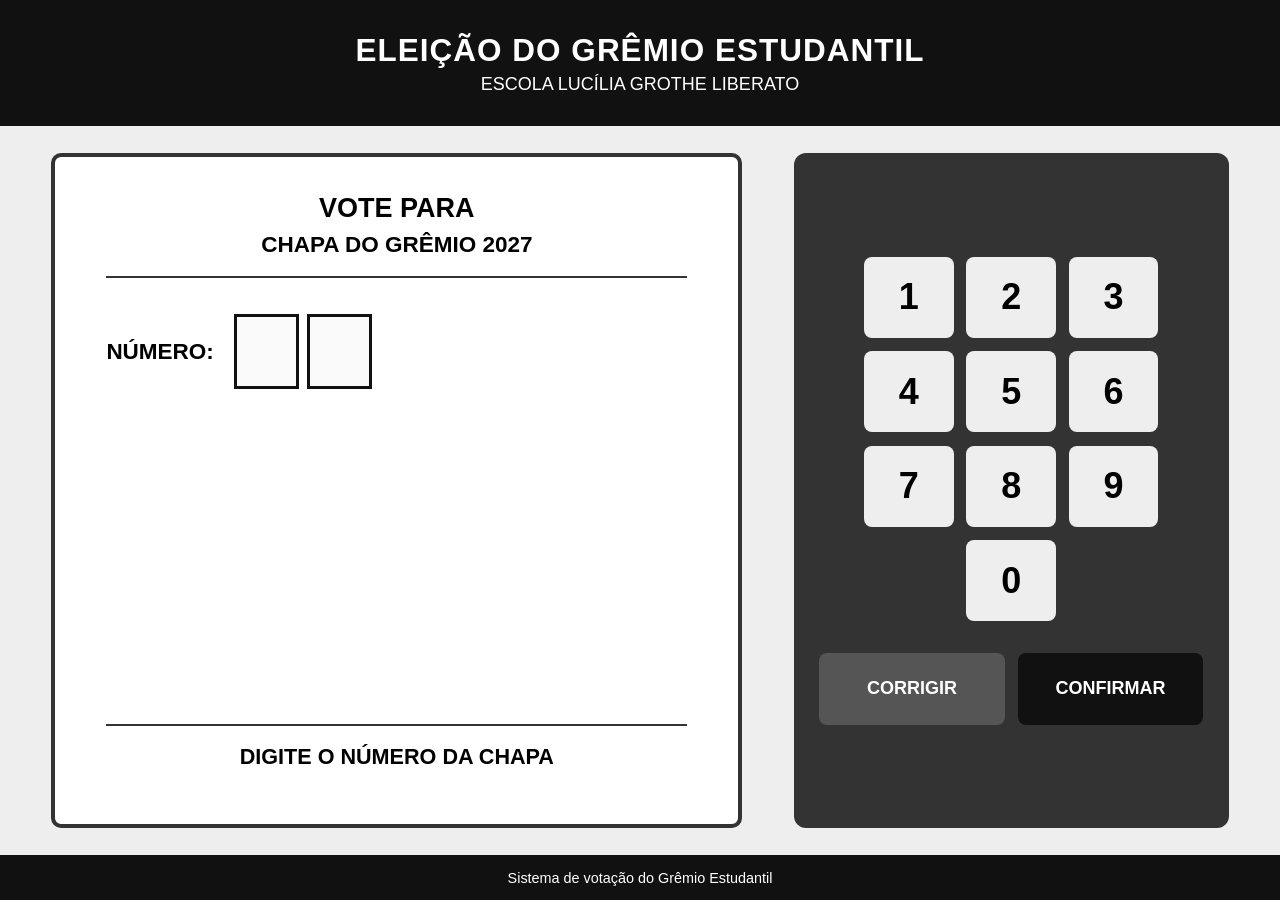
<file: index.html>
<!DOCTYPE html>
<html lang="pt-BR">
<head>
    <meta charset="UTF-8">
    <meta name="viewport" content="width=device-width, initial-scale=1.0">
    <title>Urna - Grêmio Estudantil</title>

    <link rel="stylesheet" href="style.css">
</head>

<body>

    <div class="urna">

        <!-- CABEÇALHO -->
        <header class="cabecalho">
            <h1>ELEIÇÃO DO GRÊMIO ESTUDANTIL</h1>
            <p>ESCOLA LUCÍLIA GROTHE LIBERATO</p>
        </header>


        <!-- ÁREA PRINCIPAL -->
        <main class="area-votacao">

            <!-- TELA -->
            <section class="tela">

                <div class="titulo-tela">
                    <h2>VOTE PARA</h2>
                    <h3>CHAPA DO GRÊMIO 2027</h3>
                </div>

                <div class="numero-container">

                    <span class="numero-label">NÚMERO:</span>

                    <div id="numeroVoto" class="numero-voto">
                        <span></span>
                        <span></span>
                    </div>

                </div>


                <!-- INFORMAÇÕES DA CHAPA -->
                <div id="informacoesChapa" class="informacoes-chapa">

                    <p id="nomeChapa"></p>

                    <p id="presidente"></p>

                    <p id="vice"></p>

                </div>


                <!-- MENSAGEM -->
                <div id="mensagem" class="mensagem">
                    DIGITE O NÚMERO DA CHAPA
                </div>

            </section>


            <!-- TECLADO -->
            <section class="teclado">

                <div class="linha-teclas">

                    <button onclick="digitarNumero('1')">1</button>
                    <button onclick="digitarNumero('2')">2</button>
                    <button onclick="digitarNumero('3')">3</button>

                </div>


                <div class="linha-teclas">

                    <button onclick="digitarNumero('4')">4</button>
                    <button onclick="digitarNumero('5')">5</button>
                    <button onclick="digitarNumero('6')">6</button>

                </div>


                <div class="linha-teclas">

                    <button onclick="digitarNumero('7')">7</button>
                    <button onclick="digitarNumero('8')">8</button>
                    <button onclick="digitarNumero('9')">9</button>

                </div>


                <div class="linha-teclas">

                    <button class="botao-zero" onclick="digitarNumero('0')">
                        0
                    </button>

                </div>


                <!-- BOTÕES DE AÇÃO -->
                <div class="botoes-acao">

                    <button class="corrigir" onclick="corrigirVoto()">
                        CORRIGIR
                    </button>

                    <button class="confirmar" onclick="confirmarVoto()">
                        CONFIRMAR
                    </button>

                </div>

            </section>

        </main>


        <!-- RODAPÉ -->
        <footer>
            Sistema de votação do Grêmio Estudantil
        </footer>

    </div>


    <script src="script.js"></script>

</body>
</html>
</file>
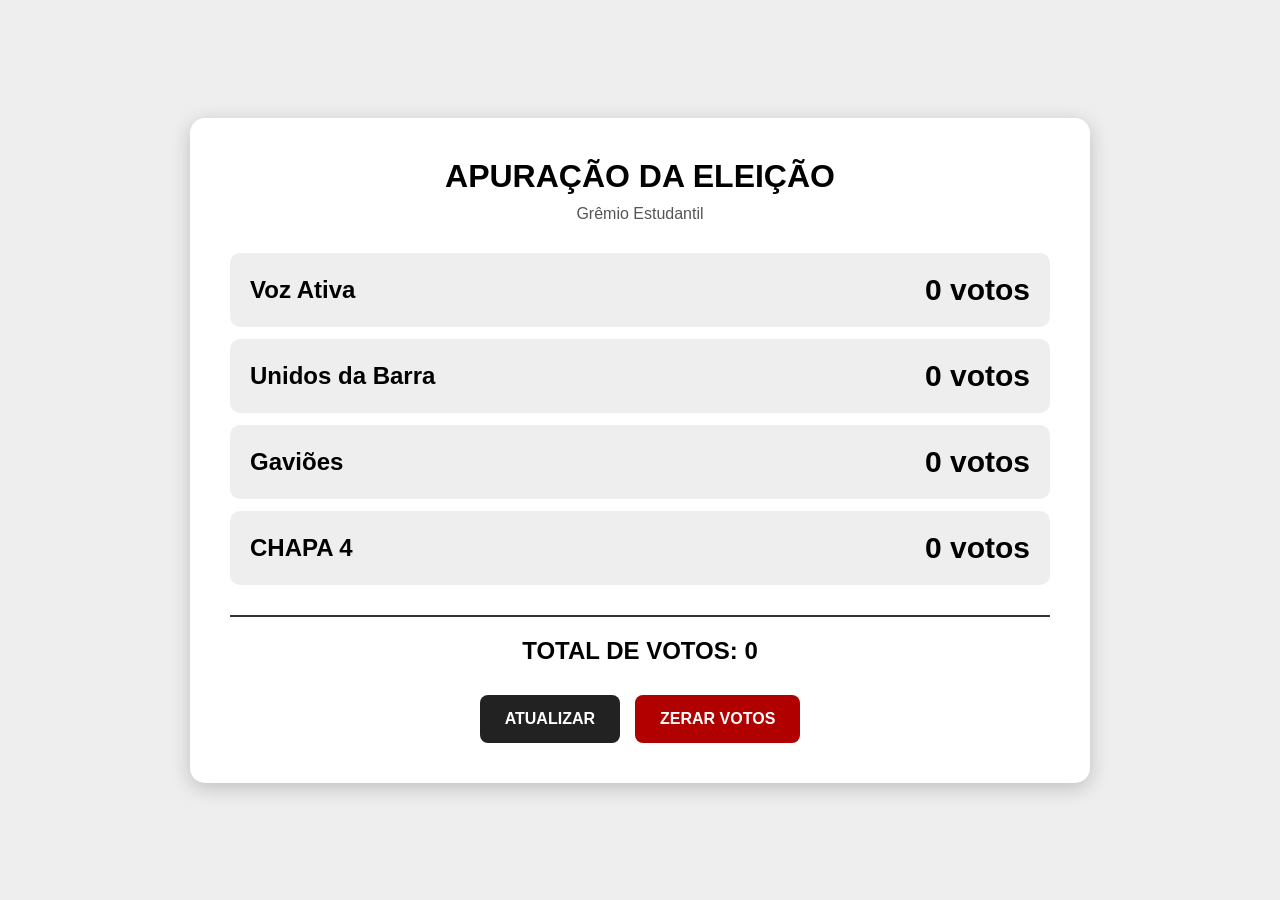
<file: apuracao.html>
<!DOCTYPE html>
<html lang="pt-BR">

<head>

    <meta charset="UTF-8">

    <meta name="viewport"
          content="width=device-width, initial-scale=1.0">

    <title>Apuração - Grêmio Estudantil</title>

    <style>

        * {
            margin: 0;
            padding: 0;
            box-sizing: border-box;
        }


        body {

            font-family: Arial, Helvetica, sans-serif;

            background: #eeeeee;

            min-height: 100vh;

            display: flex;

            justify-content: center;

            align-items: center;

        }


        .container {

            width: 90%;

            max-width: 900px;

            background: white;

            padding: 40px;

            border-radius: 15px;

            box-shadow: 0 5px 20px rgba(0,0,0,0.2);

        }


        h1 {

            text-align: center;

            margin-bottom: 10px;

        }


        .subtitulo {

            text-align: center;

            margin-bottom: 30px;

            color: #555;

        }


        .chapa {

            display: flex;

            justify-content: space-between;

            align-items: center;

            padding: 20px;

            margin: 12px 0;

            border-radius: 10px;

            background: #eeeeee;

        }


        .nome {

            font-size: 24px;

            font-weight: bold;

        }


        .votos {

            font-size: 30px;

            font-weight: bold;

        }


        .total {

            margin-top: 30px;

            padding-top: 20px;

            border-top: 2px solid #333;

            text-align: center;

            font-size: 24px;

            font-weight: bold;

        }


        .botoes {

            display: flex;

            justify-content: center;

            gap: 15px;

            margin-top: 30px;

        }


        button {

            padding: 15px 25px;

            border: none;

            border-radius: 8px;

            cursor: pointer;

            font-size: 16px;

            font-weight: bold;

        }


        .atualizar {

            background: #222;

            color: white;

        }


        .zerar {

            background: #b00000;

            color: white;

        }

    </style>

</head>


<body>


    <div class="container">

        <h1>

            APURAÇÃO DA ELEIÇÃO

        </h1>


        <p class="subtitulo">

            Grêmio Estudantil

        </p>


        <div class="chapa">

            <div class="nome">

                Voz Ativa

            </div>

            <div class="votos" id="votos1">

                0 votos

            </div>

        </div>


        <div class="chapa">

            <div class="nome">

                Unidos da Barra

            </div>

            <div class="votos" id="votos2">

                0 votos

            </div>

        </div>


        <div class="chapa">

            <div class="nome">

                Gaviões

            </div>

            <div class="votos" id="votos3">

                0 votos

            </div>

        </div>


        <div class="chapa">

            <div class="nome">

                CHAPA 4

            </div>

            <div class="votos" id="votos4">

                0 votos

            </div>

        </div>


        <div class="total">

            TOTAL DE VOTOS:

            <span id="totalVotos">

                0

            </span>

        </div>


        <div class="botoes">

            <button
                class="atualizar"
                onclick="mostrarVotos()">

                ATUALIZAR

            </button>


            <button
                class="zerar"
                onclick="zerarVotos()">

                ZERAR VOTOS

            </button>

        </div>

    </div>


    <script>

        function mostrarVotos() {

            const votos =

                JSON.parse(
                    localStorage.getItem("votosGremio")
                ) || {

                    "1": 0,
                    "2": 0,
                    "3": 0,
                    "4": 0

                };


            document.getElementById("votos1").textContent =
                votos["1"] + " votos";


            document.getElementById("votos2").textContent =
                votos["2"] + " votos";


            document.getElementById("votos3").textContent =
                votos["3"] + " votos";


            document.getElementById("votos4").textContent =
                votos["4"] + " votos";


            const total =

                votos["1"] +
                votos["2"] +
                votos["3"] +
                votos["4"];


            document.getElementById("totalVotos").textContent =
                total;

        }


        function zerarVotos() {

            const confirmar = confirm(

                "ATENÇÃO!\n\n" +

                "Isso vai apagar TODOS os votos.\n\n" +

                "Deseja realmente zerar a apuração?"

            );


            if (confirmar) {

                localStorage.removeItem(
                    "votosGremio"
                );


                mostrarVotos();

            }

        }


        mostrarVotos();

    </script>


</body>

</html>
</file>
<file: style.css>
* {
    margin: 0;
    padding: 0;
    box-sizing: border-box;
}


body {
    font-family: Arial, Helvetica, sans-serif;
    background: #222;
    min-height: 100vh;

    display: flex;
    justify-content: center;
    align-items: center;

    overflow: hidden;
}


.urna {
    width: 100vw;
    height: 100vh;

    background: #eeeeee;

    display: flex;
    flex-direction: column;
}


/* =========================
   CABEÇALHO
========================= */

.cabecalho {
    background: #111111;
    color: white;

    height: 14vh;

    display: flex;
    flex-direction: column;

    justify-content: center;
    align-items: center;

    text-align: center;
}


.cabecalho h1 {
    font-size: 3.5vh;
    letter-spacing: 1px;
}


.cabecalho p {
    font-size: 2vh;
    margin-top: 5px;
}


/* =========================
   ÁREA PRINCIPAL
========================= */

.area-votacao {
    flex: 1;

    display: flex;

    padding: 3vh 4vw;

    gap: 4vw;
}


/* =========================
   TELA
========================= */

.tela {
    flex: 1;

    background: white;

    border: 4px solid #333;
    border-radius: 10px;

    padding: 4vh 4vw;

    position: relative;

    display: flex;
    flex-direction: column;
}


.titulo-tela {
    text-align: center;

    border-bottom: 2px solid #333;

    padding-bottom: 2vh;
}


.titulo-tela h2 {
    font-size: 3vh;
}


.titulo-tela h3 {
    font-size: 2.5vh;
    margin-top: 8px;
}


/* =========================
   NÚMERO
========================= */

.numero-container {
    margin-top: 4vh;

    display: flex;
    align-items: center;

    gap: 20px;
}


.numero-label {
    font-size: 2.5vh;
    font-weight: bold;
}


.numero-voto {
    display: flex;

    gap: 8px;
}


.numero-voto span {
    width: 65px;
    height: 75px;

    border: 3px solid #111;

    display: flex;

    justify-content: center;
    align-items: center;

    font-size: 5vh;
    font-weight: bold;

    background: #fafafa;
}


/* =========================
   INFORMAÇÕES DA CHAPA
========================= */

.informacoes-chapa {
    margin-top: 4vh;

    display: none;

    flex-direction: column;

    gap: 2vh;
}


.informacoes-chapa p {
    font-size: 2.8vh;
}


#nomeChapa {
    font-size: 4vh;
    font-weight: bold;
}


#presidente {
    font-weight: bold;
}


#vice {
    font-weight: bold;
}


/* =========================
   MENSAGEM
========================= */

.mensagem {
    margin-top: auto;

    font-size: 2.4vh;

    font-weight: bold;

    text-align: center;

    padding: 2vh;

    border-top: 2px solid #333;
}


/* =========================
   TECLADO
========================= */

.teclado {
    width: 34vw;

    background: #333;

    padding: 3vh 2vw;

    border-radius: 12px;

    display: flex;

    flex-direction: column;

    justify-content: center;

    gap: 1.5vh;
}


.linha-teclas {
    display: flex;

    justify-content: center;

    gap: 1vw;
}


.linha-teclas button {
    width: 7vw;
    height: 9vh;

    font-size: 4vh;

    font-weight: bold;

    border: none;

    border-radius: 8px;

    background: #eeeeee;

    cursor: pointer;
}


.linha-teclas button:active {
    transform: scale(0.95);
}


.botao-zero {
    width: 7vw !important;
}


/* =========================
   BOTÕES DE AÇÃO
========================= */

.botoes-acao {
    display: flex;

    gap: 1vw;

    margin-top: 2vh;
}


.botoes-acao button {
    flex: 1;

    height: 8vh;

    border: none;

    border-radius: 8px;

    color: white;

    font-size: 2vh;

    font-weight: bold;

    cursor: pointer;
}


.corrigir {
    background: #555555;
}


.confirmar {
    background: #111111;
}


.botoes-acao button:active {
    transform: scale(0.97);
}


/* =========================
   RODAPÉ
========================= */

footer {
    height: 5vh;

    background: #111111;

    color: white;

    display: flex;

    align-items: center;

    justify-content: center;

    font-size: 1.6vh;
}
</file>
